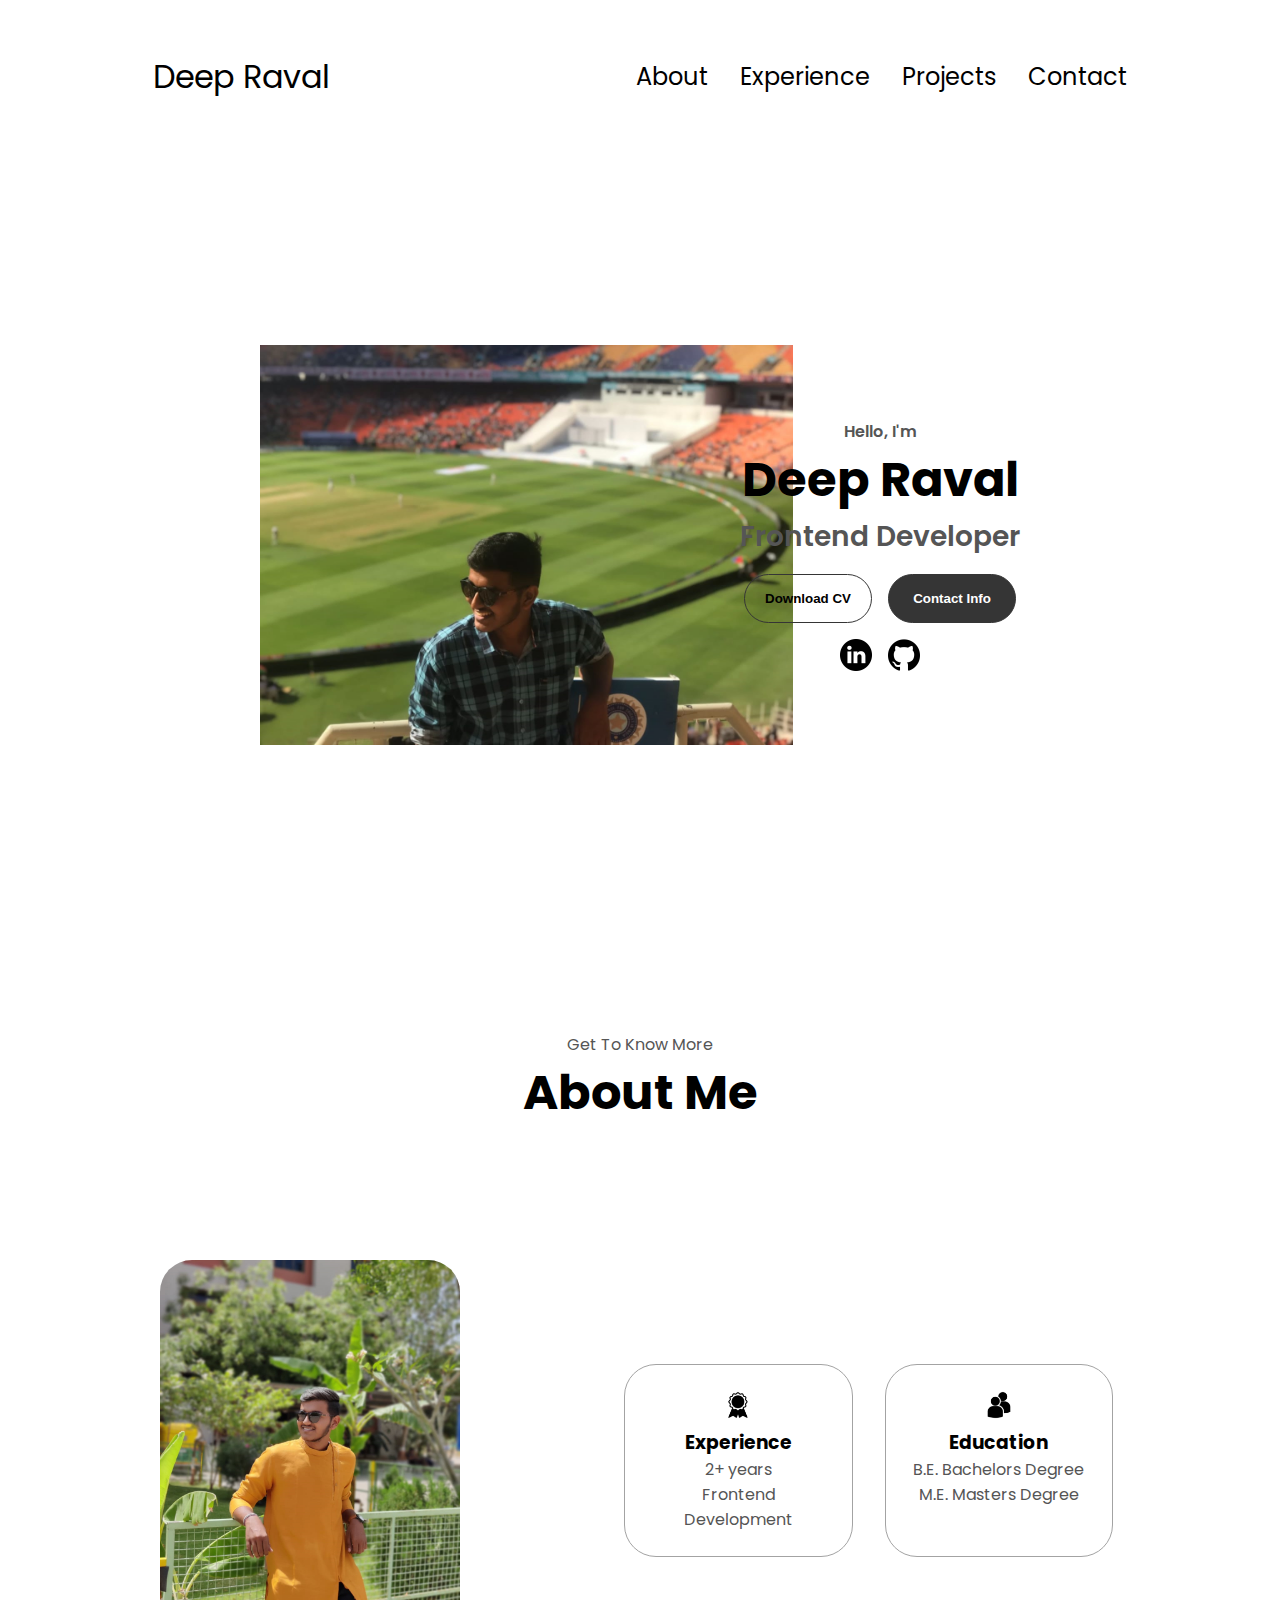
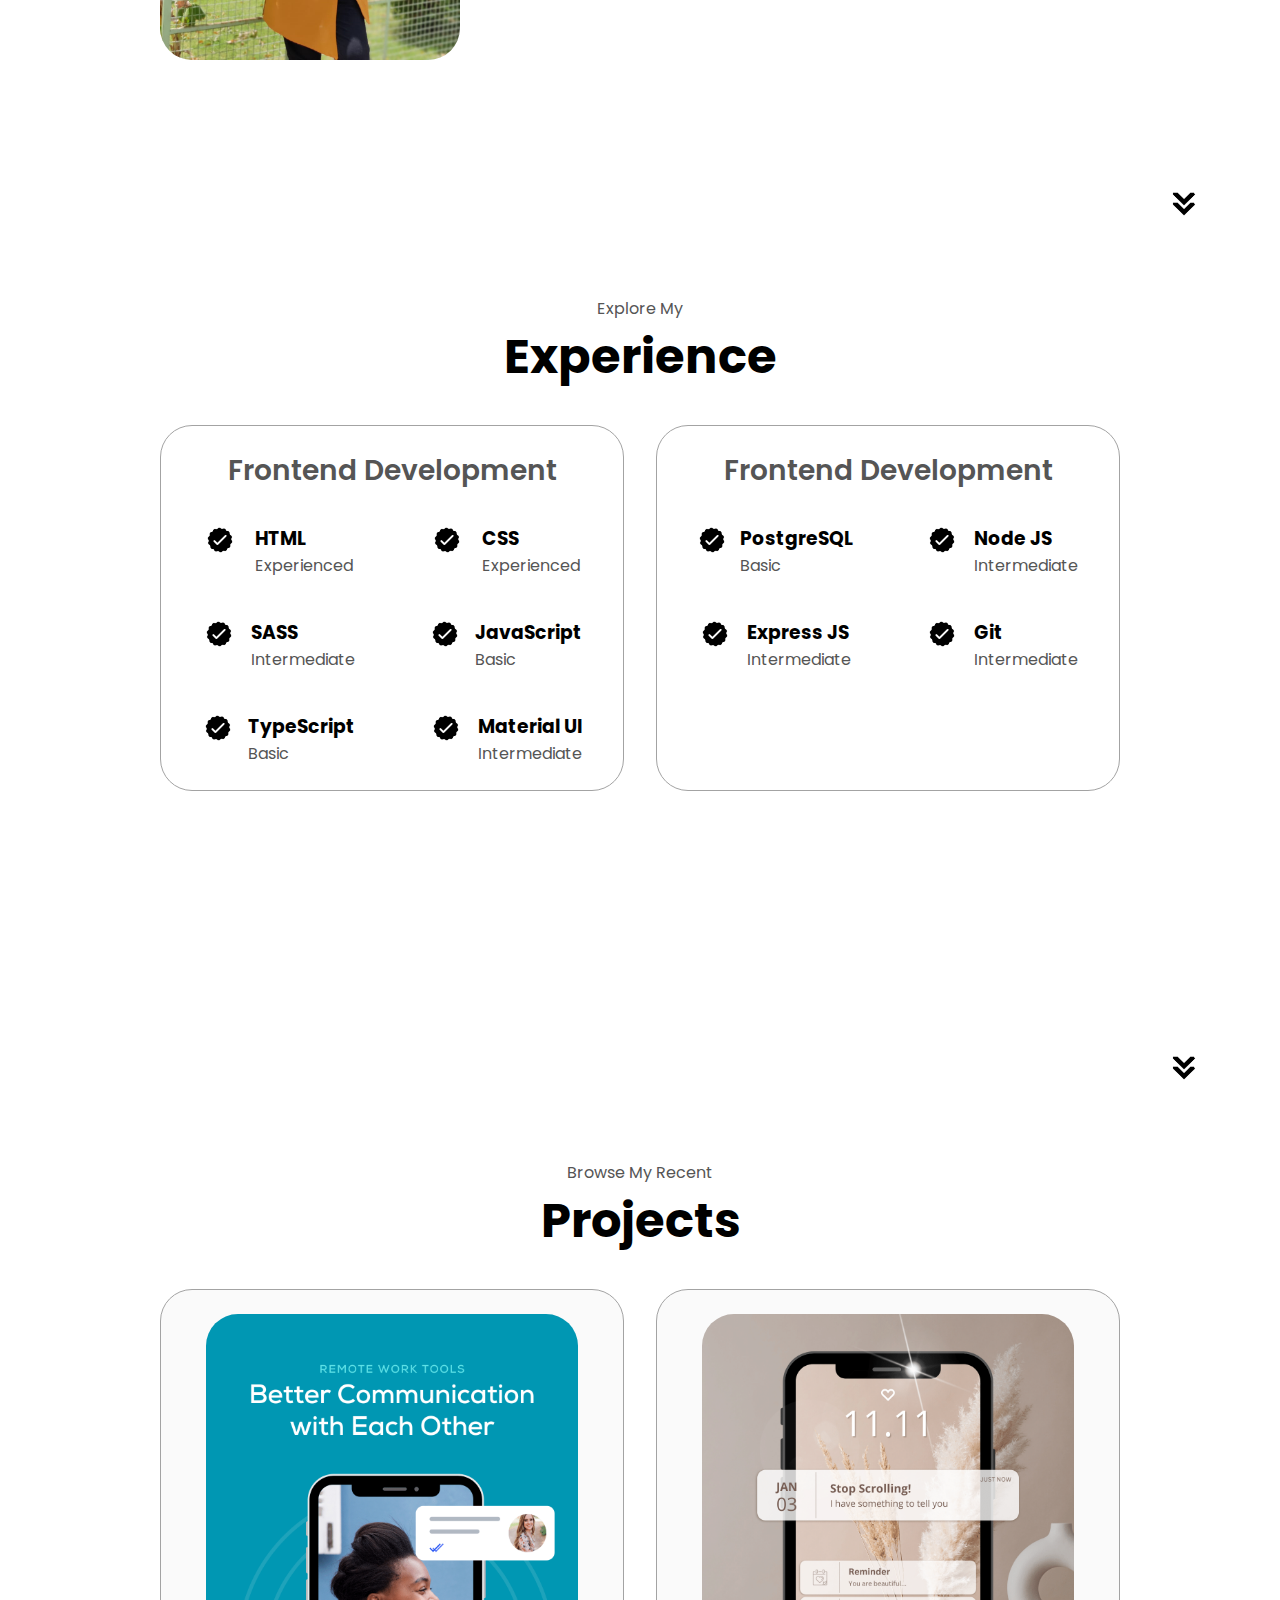
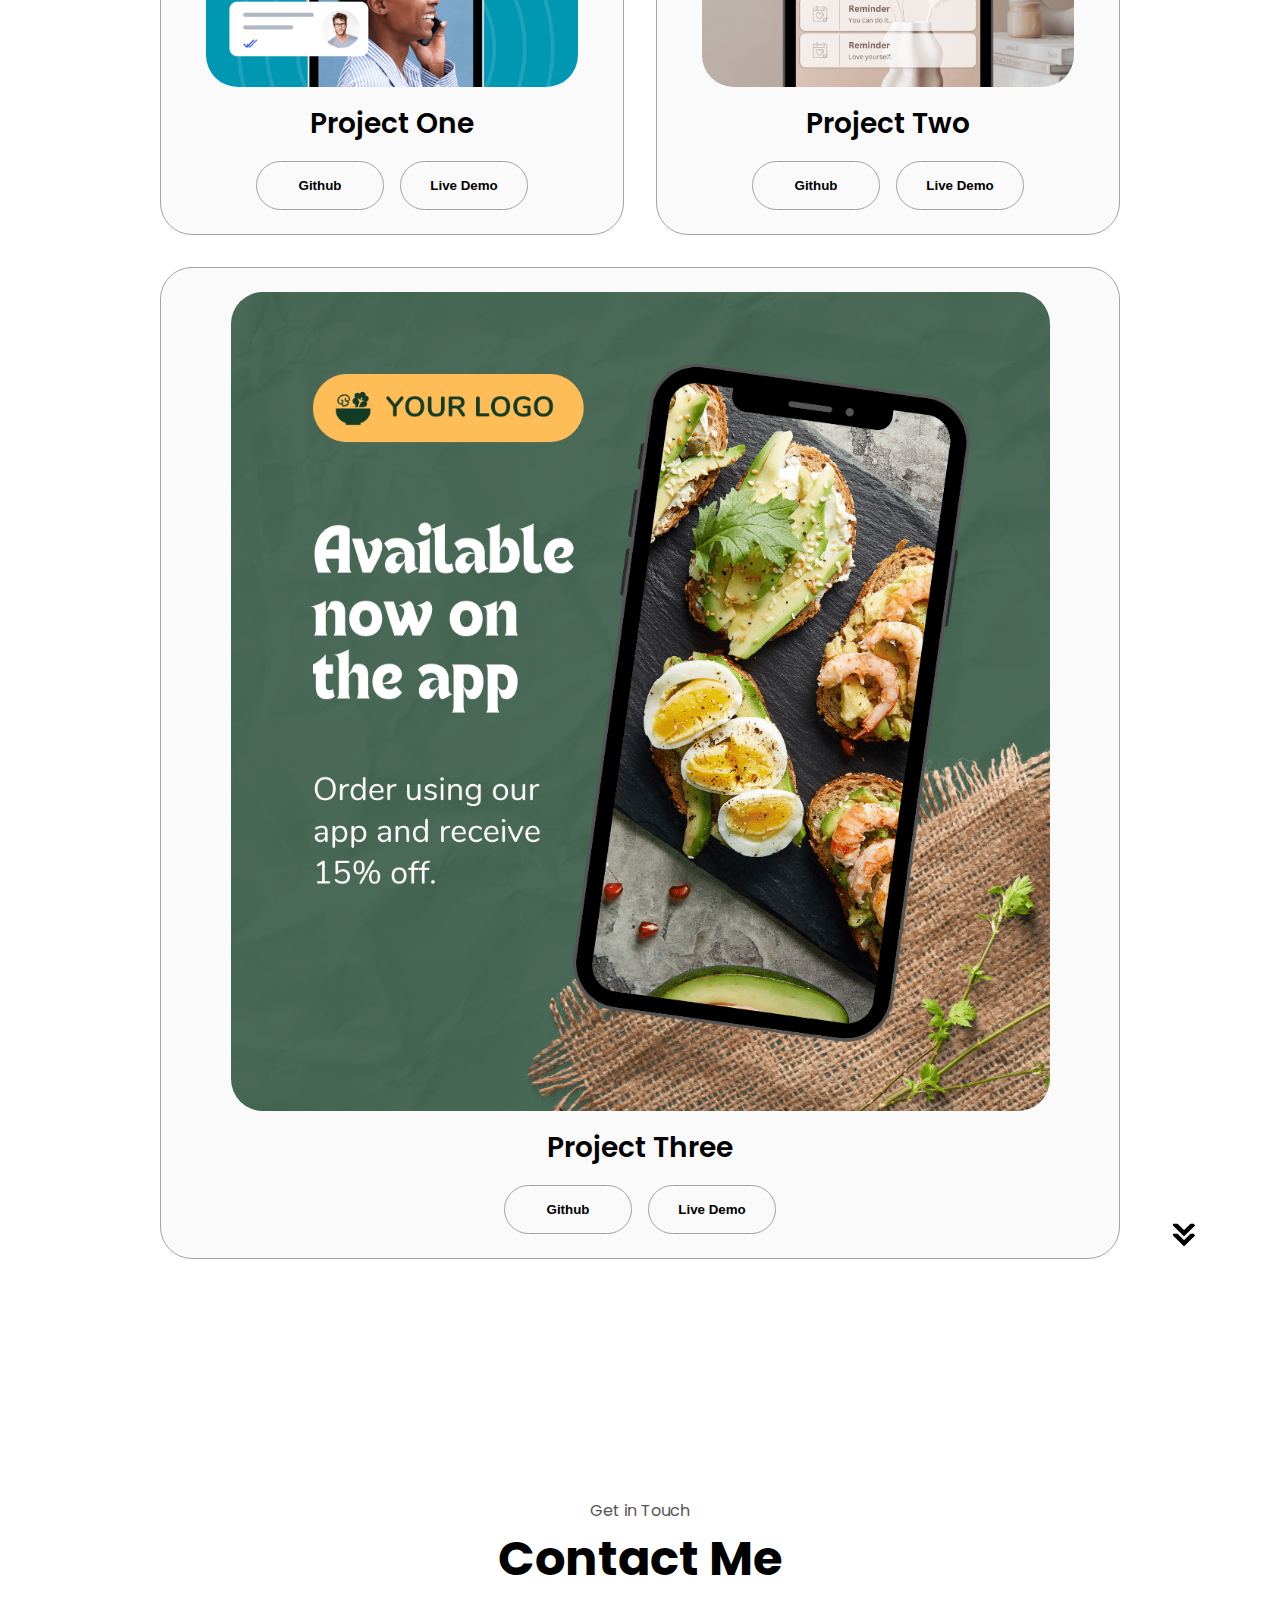
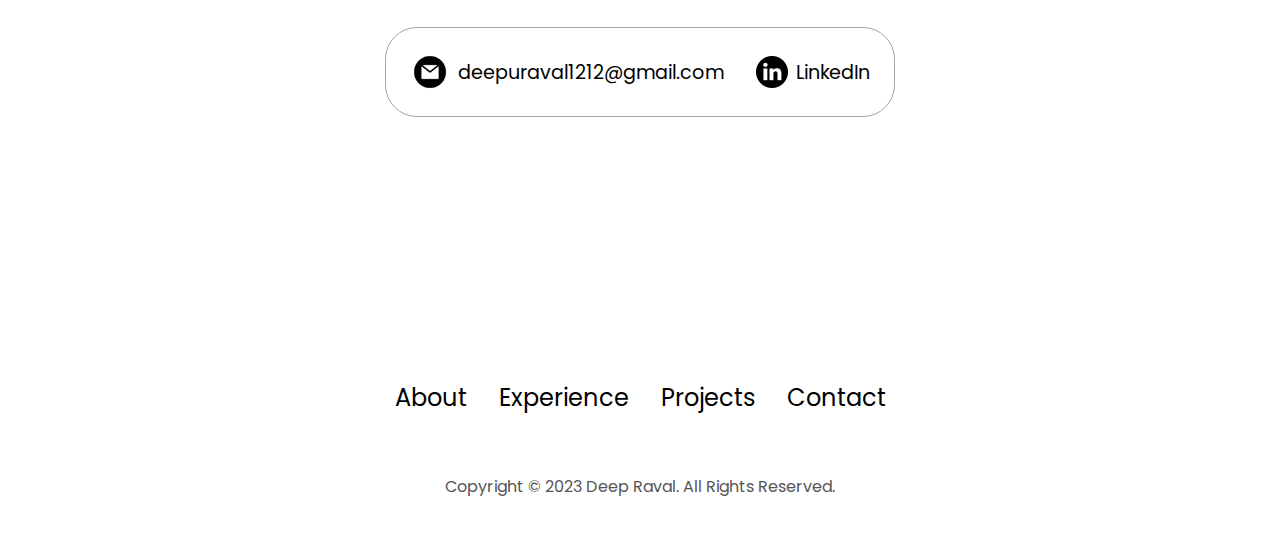
<file: Task 2/index.html>
<!DOCTYPE html>
<html lang="en">

<head>
    <meta charset="UTF-8" />
    <meta http-equiv="X-UA-Compatible" content="IE=edge" />
    <meta name="viewport" content="width=device-width, initial-scale=1.0" />
    <title>My Portfolio</title>
    <link rel="stylesheet" href="style.css" />
    <link rel="stylesheet" href="mediaqueries.css" />
</head>

<body>
    <nav id="desktop-nav">
        <div class="logo">Deep Raval</div>
        <div>
            <ul class="nav-links">
                <li><a href="#about">About</a></li>
                <li><a href="#experience">Experience</a></li>
                <li><a href="#projects">Projects</a></li>
                <li><a href="#contact">Contact</a></li>
            </ul>
        </div>
    </nav>
    <nav id="hamburger-nav">
        <div class="logo">Deep Raval</div>
        <div class="hamburger-menu">
            <div class="hamburger-icon" onclick="toggleMenu()">
                <span></span>
                <span></span>
                <span></span>
            </div>
            <div class="menu-links">
                <li><a href="#about" onclick="toggleMenu()">About</a></li>
                <li><a href="#experience" onclick="toggleMenu()">Experience</a></li>
                <li><a href="#projects" onclick="toggleMenu()">Projects</a></li>
                <li><a href="#contact" onclick="toggleMenu()">Contact</a></li>
            </div>
        </div>
    </nav>
    <section id="profile">
        <div class="section__pic-container">
            <img src="./assets/profile-pic.png" alt="Deep Raval profile picture" />
        </div>
        <div class="section__text">
            <p class="section__text__p1">Hello, I'm</p>
            <h1 class="title">Deep Raval</h1>
            <p class="section__text__p2">Frontend Developer</p>
            <div class="btn-container">
                <button class="btn btn-color-2" onclick="window.open('./assets/Resume.pdf')">
                    Download CV
                </button>
                <button class="btn btn-color-1" onclick="location.href='./#contact'">
                    Contact Info
                </button>
            </div>
            <div id="socials-container">
                <img src="./assets/linkedin.png" alt="My LinkedIn profile" class="icon"
                    onclick="location.href='https://linkedin.com/'" />
                <img src="./assets/github.png" alt="My Github profile" class="icon"
                    onclick="location.href='https://github.com/'" />
            </div>
        </div>
    </section>
    <section id="about">
        <p class="section__text__p1">Get To Know More</p>
        <h1 class="title">About Me</h1>
        <div class="section-container">
            <div class="section__pic-container">
                <img src="./assets/about-pic.png" alt="Profile picture" class="about-pic" />
            </div>
            <div class="about-details-container">
                <div class="about-containers">
                    <div class="details-container">
                        <img src="./assets/experience.png" alt="Experience icon" class="icon" />
                        <h3>Experience</h3>
                        <p>2+ years <br />Frontend Development</p>
                    </div>
                    <div class="details-container">
                        <img src="./assets/education.png" alt="Education icon" class="icon" />
                        <h3>Education</h3>
                        <p>B.E. Bachelors Degree<br />M.E. Masters Degree</p>
                    </div>
                </div>
                <div class="text-container">
                    <p>

                    </p>
                </div>
            </div>
        </div>
        <img src="./assets/arrow.png" alt="Arrow icon" class="icon arrow" onclick="location.href='./#experience'" />
    </section>
    <section id="experience">
        <p class="section__text__p1">Explore My</p>
        <h1 class="title">Experience</h1>
        <div class="experience-details-container">
            <div class="about-containers">
                <div class="details-container">
                    <h2 class="experience-sub-title">Frontend Development</h2>
                    <div class="article-container">
                        <article>
                            <img src="./assets/checkmark.png" alt="Experience icon" class="icon" />
                            <div>
                                <h3>HTML</h3>
                                <p>Experienced</p>
                            </div>
                        </article>
                        <article>
                            <img src="./assets/checkmark.png" alt="Experience icon" class="icon" />
                            <div>
                                <h3>CSS</h3>
                                <p>Experienced</p>
                            </div>
                        </article>
                        <article>
                            <img src="./assets/checkmark.png" alt="Experience icon" class="icon" />
                            <div>
                                <h3>SASS</h3>
                                <p>Intermediate</p>
                            </div>
                        </article>
                        <article>
                            <img src="./assets/checkmark.png" alt="Experience icon" class="icon" />
                            <div>
                                <h3>JavaScript</h3>
                                <p>Basic</p>
                            </div>
                        </article>
                        <article>
                            <img src="./assets/checkmark.png" alt="Experience icon" class="icon" />
                            <div>
                                <h3>TypeScript</h3>
                                <p>Basic</p>
                            </div>
                        </article>
                        <article>
                            <img src="./assets/checkmark.png" alt="Experience icon" class="icon" />
                            <div>
                                <h3>Material UI</h3>
                                <p>Intermediate</p>
                            </div>
                        </article>
                    </div>
                </div>
                <div class="details-container">
                    <h2 class="experience-sub-title">Frontend Development</h2>
                    <div class="article-container">
                        <article>
                            <img src="./assets/checkmark.png" alt="Experience icon" class="icon" />
                            <div>
                                <h3>PostgreSQL</h3>
                                <p>Basic</p>
                            </div>
                        </article>
                        <article>
                            <img src="./assets/checkmark.png" alt="Experience icon" class="icon" />
                            <div>
                                <h3>Node JS</h3>
                                <p>Intermediate</p>
                            </div>
                        </article>
                        <article>
                            <img src="./assets/checkmark.png" alt="Experience icon" class="icon" />
                            <div>
                                <h3>Express JS</h3>
                                <p>Intermediate</p>
                            </div>
                        </article>
                        <article>
                            <img src="./assets/checkmark.png" alt="Experience icon" class="icon" />
                            <div>
                                <h3>Git</h3>
                                <p>Intermediate</p>
                            </div>
                        </article>
                    </div>
                </div>
            </div>
        </div>
        <img src="./assets/arrow.png" alt="Arrow icon" class="icon arrow" onclick="location.href='./#projects'" />
    </section>
    <section id="projects">
        <p class="section__text__p1">Browse My Recent</p>
        <h1 class="title">Projects</h1>
        <div class="experience-details-container">
            <div class="about-containers">
                <div class="details-container color-container">
                    <div class="article-container">
                        <img src="./assets/project-1.png" alt="Project 1" class="project-img" />
                    </div>
                    <h2 class="experience-sub-title project-title">Project One</h2>
                    <div class="btn-container">
                        <button class="btn btn-color-2 project-btn" onclick="location.href='https://github.com/'">
                            Github
                        </button>
                        <button class="btn btn-color-2 project-btn" onclick="location.href='https://github.com/'">
                            Live Demo
                        </button>
                    </div>
                </div>
                <div class="details-container color-container">
                    <div class="article-container">
                        <img src="./assets/project-2.png" alt="Project 2" class="project-img" />
                    </div>
                    <h2 class="experience-sub-title project-title">Project Two</h2>
                    <div class="btn-container">
                        <button class="btn btn-color-2 project-btn" onclick="location.href='https://github.com/'">
                            Github
                        </button>
                        <button class="btn btn-color-2 project-btn" onclick="location.href='https://github.com/'">
                            Live Demo
                        </button>
                    </div>
                </div>
                <div class="details-container color-container">
                    <div class="article-container">
                        <img src="./assets/project-3.png" alt="Project 3" class="project-img" />
                    </div>
                    <h2 class="experience-sub-title project-title">Project Three</h2>
                    <div class="btn-container">
                        <button class="btn btn-color-2 project-btn" onclick="location.href='https://github.com/'">
                            Github
                        </button>
                        <button class="btn btn-color-2 project-btn" onclick="location.href='https://github.com/'">
                            Live Demo
                        </button>
                    </div>
                </div>
            </div>
        </div>
        <img src="./assets/arrow.png" alt="Arrow icon" class="icon arrow" onclick="location.href='./#projects'" />
    </section>
    <section id="contact">
        <p class="section__text__p1">Get in Touch</p>
        <h1 class="title">Contact Me</h1>
        <div class="contact-info-upper-container">
            <div class="contact-info-container">
                <img src="./assets/email.png" alt="Email icon" class="icon contact-icon email-icon" />
                <p><a href="deepuraval1212@gmail.com">deepuraval1212@gmail.com</a></p>
            </div>
            <div class="contact-info-container">
                <img src="./assets/linkedin.png" alt="LinkedIn icon" class="icon contact-icon" />
                <p><a href="https://www.linkedin.com">LinkedIn</a></p>
            </div>
        </div>
    </section>
    <footer>
        <nav>
            <div class="nav-links-container">
                <ul class="nav-links">
                    <li><a href="#about">About</a></li>
                    <li><a href="#experience">Experience</a></li>
                    <li><a href="#projects">Projects</a></li>
                    <li><a href="#contact">Contact</a></li>
                </ul>
            </div>
        </nav>
        <p>Copyright &#169; 2023 Deep Raval. All Rights Reserved.</p>
    </footer>
    <script src="script.js"></script>
</body>

</html>
</file>
<file: Task 2/style.css>
/* GENERAL */

@import url("https://fonts.googleapis.com/css2?family=Poppins:wght@300;400;500;600&display=swap");

* {
    margin: 0;
    padding: 0;
}

body {
    font-family: "Poppins", sans-serif;
}

html {
    scroll-behavior: smooth;
}

p {
    color: rgb(85, 85, 85);
}

/* TRANSITION */

a,
.btn {
    transition: all 300ms ease;
}

/* DESKTOP NAV */

nav,
.nav-links {
    display: flex;
}

nav {
    justify-content: space-around;
    align-items: center;
    height: 17vh;
}

.nav-links {
    gap: 2rem;
    list-style: none;
    font-size: 1.5rem;
}

a {
    color: black;
    text-decoration: none;
    text-decoration-color: white;
}

a:hover {
    color: grey;
    text-decoration: underline;
    text-underline-offset: 1rem;
    text-decoration-color: rgb(181, 181, 181);
}

.logo {
    font-size: 2rem;
}

.logo:hover {
    cursor: default;
}

/* HAMBURGER MENU */

#hamburger-nav {
    display: none;
}

.hamburger-menu {
    position: relative;
    display: inline-block;
}

.hamburger-icon {
    display: flex;
    flex-direction: column;
    justify-content: space-between;
    height: 24px;
    width: 30px;
    cursor: pointer;
}

.hamburger-icon span {
    width: 100%;
    height: 2px;
    background-color: black;
    transition: all 0.3 ease-in-out;
}

.menu-links {
    position: absolute;
    top: 100%;
    right: 0;
    background-color: white;
    width: fit-content;
    max-height: 0;
    overflow: hidden;
    transition: all 0.3 ease-in-out;
}

.menu-links a {
    display: block;
    padding: 10px;
    text-align: center;
    font-size: 1.5rem;
    color: black;
    text-decoration: none;
    transition: all 0.3 ease-in-out;
}

.menu-links li {
    list-style: none;
}

.menu-links.open {
    max-height: 300px;
}

.hamburger-icon.open span:first-child {
    transform: rotate(45deg) translate(10px, 5px);
}

.hamburger-icon.open span:nth-child(2) {
    opacity: 0;
}

.hamburger-icon.open span:last-child {
    transform: rotate(-45deg) translate(10px, -5px);
}

.hamburger-icon span:first-child {
    transform: none;
}

.hamburger-icon span:first-child {
    opacity: 1;
}

.hamburger-icon span:first-child {
    transform: none;
}

/* SECTIONS */

section {
    padding-top: 4vh;
    height: 96vh;
    margin: 0 10rem;
    box-sizing: border-box;
    min-height: fit-content;
}

.section-container {
    display: flex;
}

/* PROFILE SECTION */

#profile {
    display: flex;
    justify-content: center;
    gap: 5rem;
    height: 80vh;
}

.section__pic-container {
    display: flex;
    height: 100px;
    width: 100px;
    margin: auto 0;
}

.section__text {
    align-self: center;
    text-align: center;
}

.section__text p {
    font-weight: 600;
}

.section__text__p1 {
    text-align: center;
}

.section__text__p2 {
    font-size: 1.75rem;
    margin-bottom: 1rem;
}

.title {
    font-size: 3rem;
    text-align: center;
}

#socials-container {
    display: flex;
    justify-content: center;
    margin-top: 1rem;
    gap: 1rem;
}

/* ICONS */

.icon {
    cursor: pointer;
    height: 2rem;
}

/* BUTTONS */

.btn-container {
    display: flex;
    justify-content: center;
    gap: 1rem;
}

.btn {
    font-weight: 600;
    transition: all 300ms ease;
    padding: 1rem;
    width: 8rem;
    border-radius: 2rem;
}

.btn-color-1,
.btn-color-2 {
    border: rgb(53, 53, 53) 0.1rem solid;
}

.btn-color-1:hover,
.btn-color-2:hover {
    cursor: pointer;
}

.btn-color-1,
.btn-color-2:hover {
    background: rgb(53, 53, 53);
    color: white;
}

.btn-color-1:hover {
    background: rgb(0, 0, 0);
}

.btn-color-2 {
    background: none;
}

.btn-color-2:hover {
    border: rgb(255, 255, 255) 0.1rem solid;
}

.btn-container {
    gap: 1rem;
}

/* ABOUT SECTION */

#about {
    position: relative;
}

.about-containers {
    gap: 2rem;
    margin-bottom: 2rem;
    margin-top: 2rem;
}

.about-details-container {
    justify-content: center;
    flex-direction: column;
}

.about-containers,
.about-details-container {
    display: flex;
}

.about-pic {
    border-radius: 2rem;
}

.arrow {
    position: absolute;
    right: -5rem;
    bottom: 2.5rem;
}

.details-container {
    padding: 1.5rem;
    flex: 1;
    background: white;
    border-radius: 2rem;
    border: rgb(53, 53, 53) 0.1rem solid;
    border-color: rgb(163, 163, 163);
    text-align: center;
}

.section-container {
    gap: 4rem;
    height: 80%;
}

.section__pic-container {
    height: 400px;
    width: 400px;
    margin: auto 0;
}

/* EXPERIENCE SECTION */

#experience {
    position: relative;
}

.experience-sub-title {
    color: rgb(85, 85, 85);
    font-weight: 600;
    font-size: 1.75rem;
    margin-bottom: 2rem;
}

.experience-details-container {
    display: flex;
    justify-content: center;
    flex-direction: column;
}

.article-container {
    display: flex;
    text-align: initial;
    flex-wrap: wrap;
    flex-direction: row;
    gap: 2.5rem;
    justify-content: space-around;
}

article {
    display: flex;
    width: 10rem;
    justify-content: space-around;
    gap: 0.5rem;
}

article .icon {
    cursor: default;
}

/* PROJECTS SECTION */

#projects {
    position: relative;
}

.color-container {
    border-color: rgb(163, 163, 163);
    background: rgb(250, 250, 250);
}

.project-img {
    border-radius: 2rem;
    width: 90%;
    height: 90%;
}

.project-title {
    margin: 1rem;
    color: black;
}

.project-btn {
    color: black;
    border-color: rgb(163, 163, 163);
}

/* CONTACT */

#contact {
    display: flex;
    justify-content: center;
    flex-direction: column;
    height: 70vh;
}

.contact-info-upper-container {
    display: flex;
    justify-content: center;
    border-radius: 2rem;
    border: rgb(53, 53, 53) 0.1rem solid;
    border-color: rgb(163, 163, 163);
    background: (250, 250, 250);
    margin: 2rem auto;
    padding: 0.5rem;
}

.contact-info-container {
    display: flex;
    align-items: center;
    justify-content: center;
    gap: 0.5rem;
    margin: 1rem;
}

.contact-info-container p {
    font-size: larger;
}

.contact-icon {
    cursor: default;
}

.email-icon {
    height: 2.5rem;
}

/* FOOTER SECTION */

footer {
    height: 26vh;
    margin: 0 1rem;
}

footer p {
    text-align: center;
}
</file>
<file: Task 2/mediaqueries.css>
@media screen and (max-width: 1400px) {
    #profile {
        height: 83vh;
        margin-bottom: 6rem;
    }

    .about-containers {
        flex-wrap: wrap;
    }
}

@media screen and (max-width: 1200px) {
    #desktop-nav {
        display: none;
    }

    #hamburger-nav {
        display: flex;
    }

    #experience,
    .experience-details-container {
        margin-top: 2rem;
    }

    #profile,
    .section-container {
        display: block;
    }

    .arrow {
        display: none;
    }

    section,
    .section-container {
        height: fit-content;
    }

    section {
        margin: 0 5%;
    }

    .section__pic-container {
        width: 275px;
        height: 275px;
        margin: 0 auto 2rem;
    }

    .about-containers {
        margin-top: 0;
    }
}

@media screen and (max-width: 600px) {

    #contact,
    footer {
        height: 40vh;
    }

    #profile {
        height: 83vh;
        margin-bottom: 0;
    }

    article {
        font-size: 1rem;
    }

    footer nav {
        height: fit-content;
        margin-bottom: 2rem;
    }

    .about-containers,
    .contact-info-upper-container,
    .btn-container {
        flex-wrap: wrap;
    }

    .contact-info-container {
        margin: 0;
    }

    .contact-info-container p,
    .nav-links li a {
        font-size: 1rem;
    }

    .experience-sub-title {
        font-size: 1.25rem;
    }

    .logo {
        font-size: 1.5rem;
    }

    .nav-links {
        flex-direction: column;
        gap: 0.5rem;
        text-align: center;
    }

    .section__pic-container {
        width: auto;
        height: 46vw;
        justify-content: center;
    }

    .section__text__p2 {
        font-size: 1.25rem;
    }

    .title {
        font-size: 2rem;
    }

    .text-container {
        text-align: justify;
    }
}
</file>
